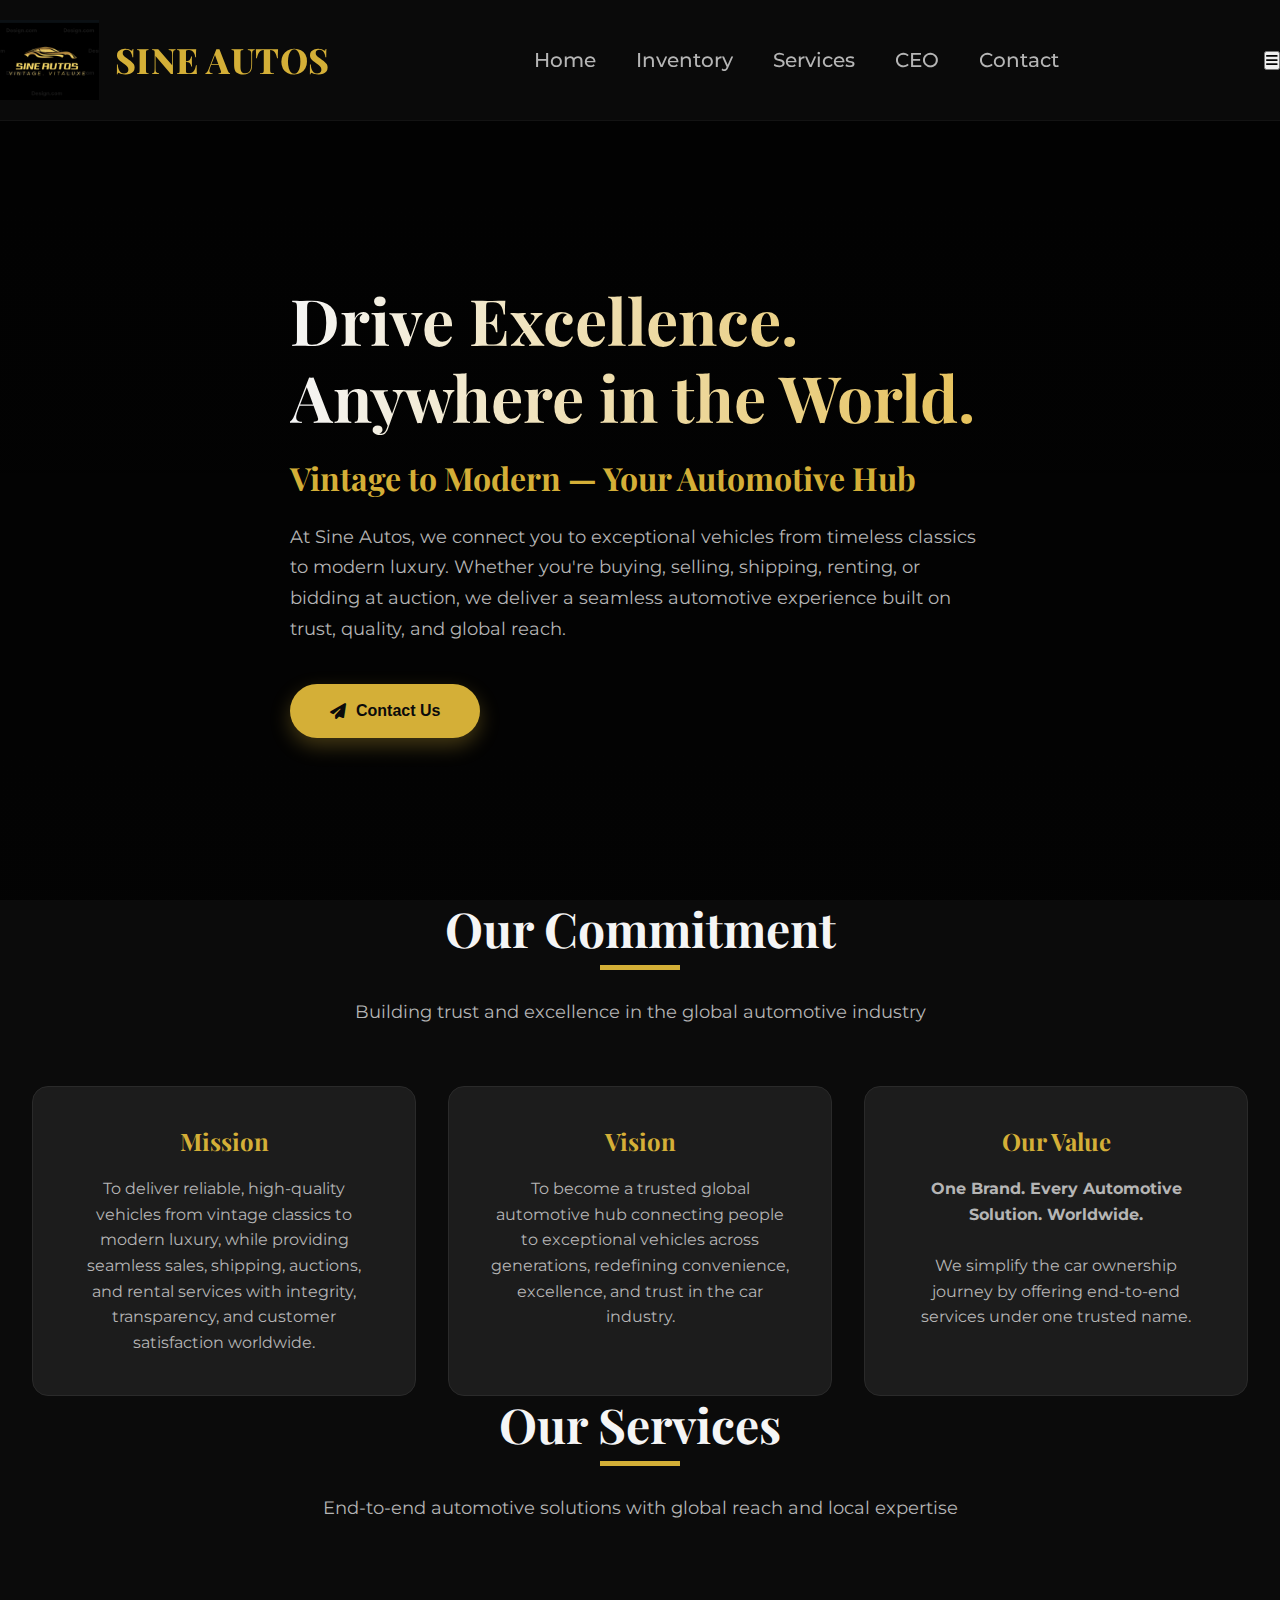
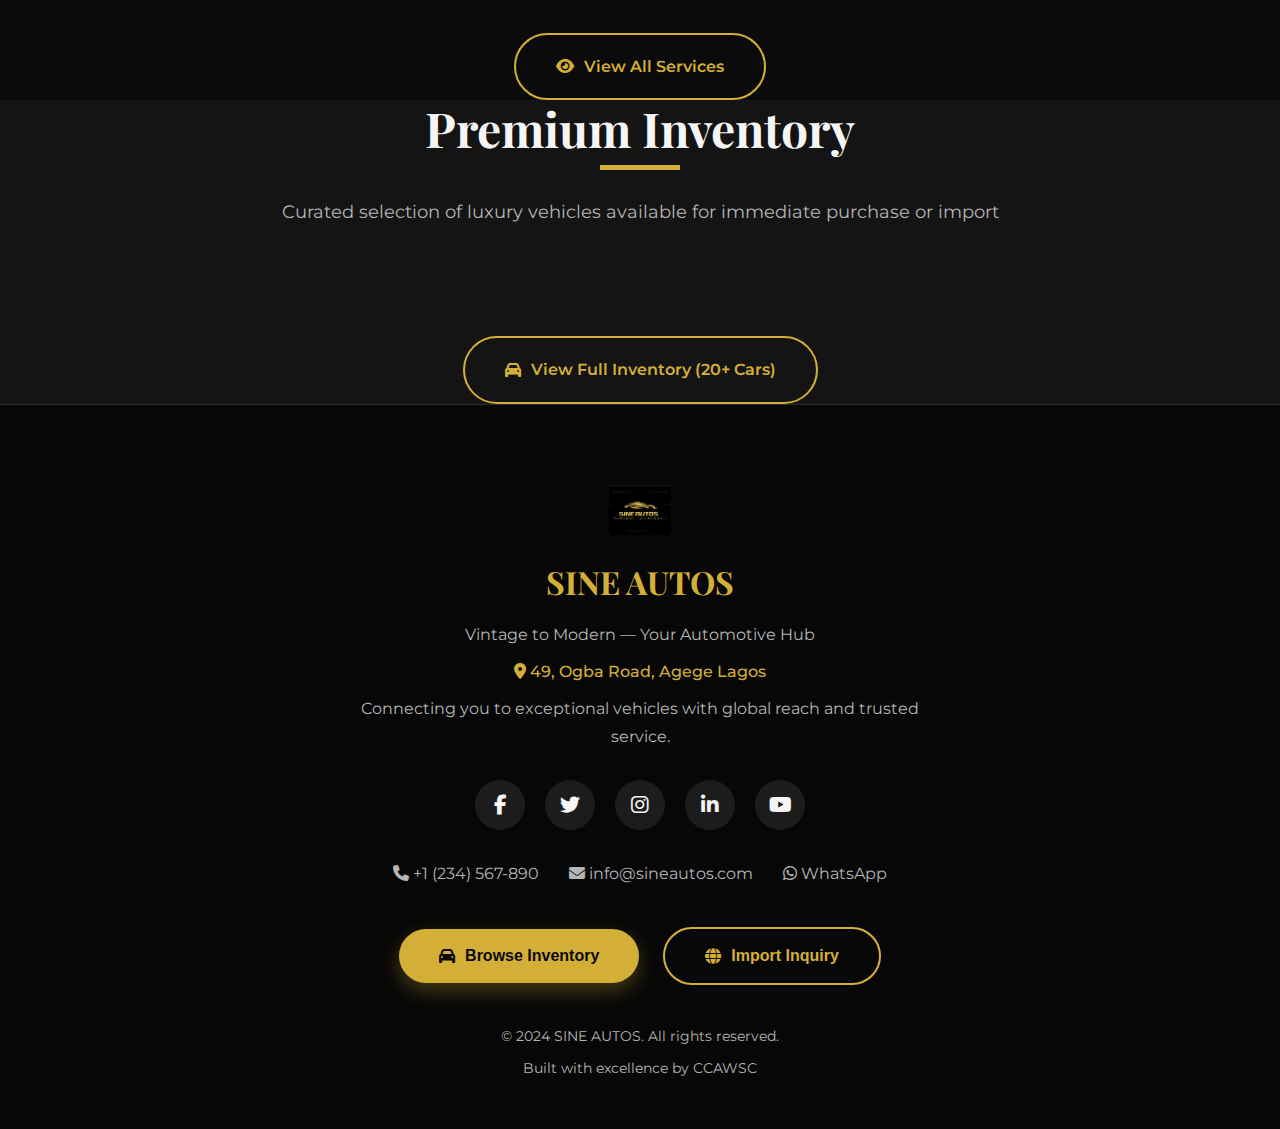
<file: index.html>
<!DOCTYPE html>
<html lang="en">
<head>
    <meta charset="UTF-8">
    <title>SINE AUTOS | Vintage to Modern — Your Automotive Hub</title>
    <meta name="viewport" content="width=device-width, initial-scale=1.0">
    
    <link href="https://fonts.googleapis.com/css2?family=Montserrat:wght@300;400;500;600;700&family=Playfair+Display:wght@600;700;800&family=Inter:wght@300;400;500&display=swap" rel="stylesheet">
    <link rel="stylesheet" href="https://cdnjs.cloudflare.com/ajax/libs/font-awesome/6.5.0/css/all.min.css">
    
    <link rel="stylesheet" href="style.css">
</head>

<body>
    <!-- Header -->
    <header>
        <div class="container header-inner">
            <div class="logo" id="logo">
                <img src="logo.jpeg" alt="Sine Autos Logo">
                <span class="logo-text">SINE AUTOS</span>
            </div>
            <nav class="desktop-nav">
                <a href="index.html">Home</a>
                <a href="inventory.html">Inventory</a>
                <a href="services.html">Services</a>
                <a href="ceo.html">CEO</a>
                <a href="#contact">Contact</a>
            </nav>
            <button class="mobile-menu-btn" onclick="toggleMobileNav()">
                <i class="fas fa-bars"></i>
            </button>
        </div>
    </header>

    <!-- Mobile Navigation -->
    <nav class="mobile-nav" id="mobileNav">
        <button class="mobile-close" onclick="toggleMobileNav()">
            <i class="fas fa-times"></i>
        </button>
        <a href="index.html" onclick="toggleMobileNav()">Home</a>
        <a href="inventory.html" onclick="toggleMobileNav()">Inventory</a>
        <a href="services.html" onclick="toggleMobileNav()">Services</a>
        <a href="ceo.html" onclick="toggleMobileNav()">CEO</a>
        <a href="#contact" onclick="toggleMobileNav()">Contact</a>
    </nav>

    <!-- Hero Section -->
    <section class="hero" id="home">
        <div class="hero-bg"></div>
        <div class="container">
            <div class="hero-content">
                <h1>Drive Excellence.<br>Anywhere in the World.</h1>
                <h2>Vintage to Modern — Your Automotive Hub</h2>
                <p>At Sine Autos, we connect you to exceptional vehicles from timeless classics to modern luxury. Whether you're buying, selling, shipping, renting, or bidding at auction, we deliver a seamless automotive experience built on trust, quality, and global reach.</p>
                <button class="btn btn-gold" onclick="openModal('general')">
                    <i class="fas fa-paper-plane"></i>Contact Us
                </button>
            </div>
        </div>
    </section>

    <!-- Mission Section -->
    <section id="mission">
        <div class="container">
            <div class="section-header">
                <h2 class="section-title">Our Commitment</h2>
                <p class="section-subtitle">Building trust and excellence in the global automotive industry</p>
            </div>
            <div class="grid grid-3">
                <div class="card mission-card">
                    <h3>Mission</h3>
                    <p>To deliver reliable, high-quality vehicles from vintage classics to modern luxury, while providing seamless sales, shipping, auctions, and rental services with integrity, transparency, and customer satisfaction worldwide.</p>
                </div>
                <div class="card mission-card">
                    <h3>Vision</h3>
                    <p>To become a trusted global automotive hub connecting people to exceptional vehicles across generations, redefining convenience, excellence, and trust in the car industry.</p>
                </div>
                <div class="card mission-card">
                    <h3>Our Value</h3>
                    <p><strong>One Brand. Every Automotive Solution. Worldwide.</strong><br><br>
                    We simplify the car ownership journey by offering end-to-end services under one trusted name.</p>
                </div>
            </div>
        </div>
    </section>

    <!-- Services Preview Section (DYNAMIC) -->
    <section id="services-preview">
        <div class="container">
            <div class="section-header">
                <h2 class="section-title">Our Services</h2>
                <p class="section-subtitle">End-to-end automotive solutions with global reach and local expertise</p>
            </div>
            <div class="services-grid" id="featured-services-grid">
                <!-- Services will be loaded here from backend -->
            </div>
            <div style="text-align: center; margin-top: 50px;">
                <a href="services.html" class="btn btn-outline">
                    <i class="fas fa-eye"></i> View All Services
                </a>
            </div>
        </div>
    </section>

    <!-- Inventory Preview Section (DYNAMIC) -->
    <section id="inventory-preview">
        <div class="container">
            <div class="section-header">
                <h2 class="section-title">Premium Inventory</h2>
                <p class="section-subtitle">Curated selection of luxury vehicles available for immediate purchase or import</p>
            </div>
            <div class="inventory-grid" style="justify-items: center;" id="featured-cars-grid">
                <!-- Cars will be loaded here from backend -->
            </div>
            <div style="text-align: center; margin-top: 50px;">
                <a href="inventory.html" class="btn btn-outline">
                    <i class="fas fa-car"></i> View Full Inventory (20+ Cars)
                </a>
            </div>
        </div>
    </section>

    <!-- Footer -->
    <footer id="contact">
        <div class="container">
            <div class="footer-content">
                <img src="logo.jpeg" alt="Sine Autos Logo" class="footer-logo">
                <h2 class="logo-text" style="font-size: 32px; margin-bottom: 20px;">SINE AUTOS</h2>
                <p>Vintage to Modern — Your Automotive Hub</p>
                <p style="margin-top: 10px; color: var(--gold); font-weight: 500;">
                    <i class="fas fa-map-marker-alt"></i> 49, Ogba Road, Agege Lagos
                </p>
                <p style="margin-top: 10px;">Connecting you to exceptional vehicles with global reach and trusted service.</p>
                
                <div class="social-media">
                    <a href="https://facebook.com" target="_blank" class="social-icon" aria-label="Facebook">
                        <i class="fab fa-facebook-f"></i>
                    </a>
                    <a href="https://twitter.com" target="_blank" class="social-icon" aria-label="Twitter">
                        <i class="fab fa-twitter"></i>
                    </a>
                    <a href="https://instagram.com" target="_blank" class="social-icon" aria-label="Instagram">
                        <i class="fab fa-instagram"></i>
                    </a>
                    <a href="https://linkedin.com" target="_blank" class="social-icon" aria-label="LinkedIn">
                        <i class="fab fa-linkedin-in"></i>
                    </a>
                    <a href="https://youtube.com" target="_blank" class="social-icon" aria-label="YouTube">
                        <i class="fab fa-youtube"></i>
                    </a>
                </div>
                
                <div class="footer-contact">
                    <a href="tel:+1234567890">
                        <i class="fas fa-phone"></i> +1 (234) 567-890
                    </a>
                    <a href="mailto:info@sineautos.com">
                        <i class="fas fa-envelope"></i> info@sineautos.com
                    </a>
                    <a href="https://wa.me/1234567890" target="_blank">
                        <i class="fab fa-whatsapp"></i> WhatsApp
                    </a>
                </div>
                
                <div style="margin: 40px 0;">
                    <button class="btn btn-gold" onclick="openModal('general')" style="margin: 0 10px;">
                        <i class="fas fa-car"></i> Browse Inventory
                    </button>
                    <button class="btn btn-outline" onclick="openServiceModal('shipping-logistics')" style="margin: 0 10px;">
                        <i class="fas fa-globe"></i> Import Inquiry
                    </button>
                </div>
            </div>
            <div class="copyright">
                <p>&copy; 2024 SINE AUTOS. All rights reserved.</p>
                <p>Built with excellence by CCAWSC</p>
            </div>
        </div>
    </footer>

    <!-- Modal Structure -->
    <div class="modal" id="modal">
        <div class="modal-content">
            <button class="close" onclick="closeModal()">&times;</button>
            <div id="modalContent">
                <!-- Dynamic content will be inserted here -->
            </div>
        </div>
    </div>

    <script src="script.js"></script>
    <script>
        // Load dynamic data on page load
        document.addEventListener('DOMContentLoaded', function() {
            if (typeof loadFeaturedCars === 'function') loadFeaturedCars();
            if (typeof loadFeaturedServices === 'function') loadFeaturedServices();
        });
    </script>
</body>
</html>
</file>
<file: style.css>
:root {
    --black: #0b0b0b;
    --dark: #141414;
    --gold: #d4af37;
    --gold-soft: #e6c158;
    --gold-dark: #b8941f;
    --text: #f5f5f5;
    --muted: #b5b5b5;
    --card: #1c1c1c;
    --border: #2a2a2a;
    --radius: 16px;
    --radius-sm: 8px;
    --transition: all 0.35s cubic-bezier(0.4, 0, 0.2, 1);
    --shadow: 0 10px 30px rgba(0, 0, 0, 0.3);
    --shadow-lg: 0 20px 50px rgba(0, 0, 0, 0.5);
}

* {
    box-sizing: border-box;
    margin: 0;
    padding: 0;
}

body {
    font-family: 'Montserrat', sans-serif;
    background: var(--black);
    color: var(--text);
    line-height: 1.7;
    overflow-x: hidden;
}

h1, h2, h3, h4, h5 {
    font-family: 'Playfair Display', serif;
    font-weight: 700;
    line-height: 1.2;
}

h1 {
    font-size: clamp(48px, 5vw, 64px);
}

h2 {
    font-size: clamp(36px, 4vw, 48px);
    margin-bottom: 16px;
}

h3 {
    font-size: 24px;
    margin-bottom: 16px;
}

.container {
    max-width: 1300px;
    margin: 0 auto;
    padding: 0 32px;
}

.section {
    padding: 100px 0;
}

.section-header {
    text-align: center;
    margin-bottom: 60px;
    max-width: 800px;
    margin-left: auto;
    margin-right: auto;
}

.section-title {
    margin-bottom: 16px;
    position: relative;
    display: inline-block;
}

.section-title::after {
    content: '';
    position: absolute;
    bottom: -12px;
    left: 50%;
    transform: translateX(-50%);
    width: 80px;
    height: 5px;
    background: var(--gold);
}

.section-subtitle {
    color: var(--muted);
    font-size: 18px;
    line-height: 1.6;
    margin-top: 24px;
}

/* ===== HEADER ===== */
header {
    position: fixed;
    top: 0;
    width: 100%;
    background: rgba(10, 10, 10, 0.98);
    backdrop-filter: blur(10px);
    border-bottom: 1px solid rgba(42, 42, 42, 0.3);
    z-index: 1000;
    transition: var(--transition);
}

.header-inner {
    display: flex;
    align-items: center;
    justify-content: space-between;
    padding: 20px 0;
}

.logo {
    display: flex;
    align-items: center;
    gap: 16px;
    font-family: 'Playfair Display', serif;
    font-size: 35px;
    font-weight: 800;
    letter-spacing: 0.5px;
    cursor: pointer;
    transition: var(--transition);
}

.logo:hover {
    transform: translateY(-4px);
}

.logo-text {
    color: var(--gold);
}

.logo img {
    height: 80px;
    width: auto;
    object-fit: contain;
}

nav {
    display: flex;
    gap: 40px;
}

nav a {
    color: var(--muted);
    font-weight: 500;
    font-size: 20px;
    position: relative;
    padding: 8px 0;
    transition: var(--transition);
    text-decoration: none;
}

nav a:hover {
    color: var(--gold);
}

nav a::after {
    content: '';
    position: absolute;
    bottom: 0;
    left: 0;
    width: 0;
    height: 2px;
    background: var(--gold);
    transition: width 0.3s ease;
}

nav a:hover::after {
    width: 100%;
}

/* ===== HERO ===== */
.hero {
    min-height: 100vh;
    display: flex;
    align-items: center;
    position: relative;
    padding-top: 120px;
}

.hero-bg {
    position: absolute;
    top: 0;
    left: 0;
    width: 100%;
    height: 100%;
    background: linear-gradient(rgba(0,0,0,0.85), rgba(0,0,0,0.7)), 
                url("https://images.unsplash.com/photo-1503376780353-7e6692767b70") center/cover fixed;
    z-index: -1;
}

.hero-content {
    max-width: 800px;
}

.hero h1 {
    margin-bottom: 24px;
    background: linear-gradient(to right, var(--text), var(--gold-soft));
    -webkit-background-clip: text;
    -webkit-text-fill-color: transparent;
    background-clip: text;
}

.hero h2 {
    color: var(--gold);
    margin-bottom: 24px;
    font-size: clamp(24px, 3vw, 32px);
}

.hero p {
    font-size: 18px;
    color: var(--muted);
    margin-bottom: 40px;
    max-width: 700px;
}

/* ===== BUTTONS ===== */
.btn {
    display: inline-flex;
    align-items: center;
    justify-content: center;
    gap: 10px;
    padding: 18px 40px;
    border-radius: 50px;
    font-weight: 600;
    font-size: 16px;
    border: none;
    cursor: pointer;
    transition: var(--transition);
    position: relative;
    overflow: hidden;
    text-decoration: none;
    color: inherit;
}

.btn-gold {
    background: var(--gold);
    color: var(--black);
    box-shadow: 0 8px 20px rgba(212, 175, 55, 0.3);
}

.btn-gold:hover {
    background: var(--gold-soft);
    transform: translateY(-3px);
    box-shadow: 0 12px 25px rgba(212, 175, 55, 0.4);
    color: var(--black);
}

.btn-outline {
    border: 2px solid var(--gold);
    color: var(--gold);
    background: transparent;
}

.btn-outline:hover {
    background: rgba(212, 175, 55, 0.1);
    transform: translateY(-3px);
    color: var(--gold);
}

.btn-sm {
    padding: 12px 24px;
    font-size: 14px;
}

/* ===== GRID SYSTEM ===== */
.grid {
    display: grid;
    gap: 32px;
}

.grid-3 {
    grid-template-columns: repeat(auto-fit, minmax(300px, 1fr));
}

.grid-4 {
    grid-template-columns: repeat(auto-fit, minmax(250px, 1fr));
}

.grid-2 {
    grid-template-columns: 1fr 1fr;
    gap: 60px;
    align-items: center;
}

/* ===== CARDS ===== */
.card {
    background: var(--card);
    border: 1px solid var(--border);
    border-radius: var(--radius);
    padding: 40px;
    transition: var(--transition);
    height: 100%;
    display: flex;
    flex-direction: column;
}

.card:hover {
    border-color: var(--gold);
    transform: translateY(-5px);
    box-shadow: var(--shadow);
}

/* ===== MISSION SECTION ===== */
#mission {
    background: var(--black);
}

.mission-card {
    text-align: center;
}

.mission-card h3 {
    margin-bottom: 20px;
    color: var(--gold);
}

.mission-card p {
    color: var(--muted);
    line-height: 1.6;
}

/* ===== SERVICES ===== */
#services-preview, #services {
    background: var(--black);
}

.services-grid {
    display: grid;
    grid-template-columns: repeat(auto-fit, minmax(280px, 1fr));
    gap: 30px;
}

.service-card {
    text-align: center;
    padding: 40px 30px;
    cursor: pointer;
    position: relative;
    overflow: hidden;
}

.service-card::before {
    content: '';
    position: absolute;
    top: 0;
    left: 0;
    width: 100%;
    height: 4px;
    background: var(--gold);
    transform: scaleX(0);
    transition: transform 0.3s ease;
}

.service-card:hover::before {
    transform: scaleX(1);
}

.service-card h3 {
    font-size: 20px;
    margin-bottom: 16px;
}

/* ===== INVENTORY ===== */
#inventory-preview, #inventory {
    background: var(--dark);
}

.inventory-grid {
    display: grid;
    grid-template-columns: repeat(auto-fill, minmax(320px, 1fr));
    gap: 30px;
}

.inventory-grid.compact {
    grid-template-columns: repeat(auto-fill, minmax(250px, 1fr));
}

.inventory-grid.compact .inventory-card {
    padding: 0;
}

.inventory-grid.compact .inventory-card img {
    height: 180px;
}

.inventory-grid.compact .inventory-content {
    padding: 20px;
}

.inventory-grid.compact .inventory-card h3 {
    font-size: 18px;
}

.inventory-grid.compact .price {
    font-size: 20px;
}

.inventory-card {
    padding: 0;
    overflow: hidden;
}

.inventory-card img {
    width: 100%;
    height: 220px;
    object-fit: cover;
    display: block;
    transition: transform 0.5s ease;
}

.inventory-card:hover img {
    transform: scale(1.05);
}

.inventory-content {
    padding: 24px;
    flex-grow: 1;
    display: flex;
    flex-direction: column;
}

.inventory-card h3 {
    font-size: 20px;
    margin-bottom: 12px;
}

.price {
    color: var(--gold);
    font-size: 24px;
    font-weight: 700;
    margin: 12px 0;
    font-family: 'Playfair Display', serif;
}

.inventory-card p {
    color: var(--muted);
    margin-bottom: 20px;
    font-size: 14px;
}

.actions {
    display: grid;
    grid-template-columns: 1fr 1fr;
    gap: 12px;
    margin-top: auto;
}

/* ===== CEO SECTION ===== */
#ceo {
    background: var(--black);
}

.ceo-grid {
    display: grid;
    grid-template-columns: 1fr 1fr;
    gap: 60px;
    align-items: center;
}

.ceo-image {
    position: relative;
    overflow: hidden;
    border-radius: var(--radius);
    box-shadow: var(--shadow-lg);
}

.ceo-image img {
    width: 100%;
    height: 500px;
    object-fit: cover;
    display: block;
    border-radius: var(--radius);
}

.ceo-badge {
    position: absolute;
    bottom: 20px;
    left: 20px;
    background: rgba(212, 175, 55, 0.9);
    color: var(--black);
    padding: 8px 20px;
    border-radius: 50px;
    font-weight: 600;
    font-size: 14px;
    backdrop-filter: blur(10px);
}

.ceo-content h2 {
    margin-bottom: 8px;
    color: var(--gold);
}

.ceo-content h3 {
    font-size: 28px;
    margin-bottom: 20px;
    color: var(--text);
}

.ceo-content p {
    color: var(--muted);
    line-height: 1.8;
    font-size: 16px;
    margin-bottom: 24px;
}

.ceo-highlight {
    background: rgba(212, 175, 55, 0.1);
    border-left: 4px solid var(--gold);
    padding: 20px;
    border-radius: var(--radius-sm);
    margin-top: 20px;
}

.ceo-highlight p {
    margin: 0;
    font-style: italic;
    color: var(--gold-soft);
}

/* ===== FOOTER ===== */
footer {
    background: #070707;
    border-top: 1px solid var(--border);
    padding: 80px 0 40px;
}

.footer-content {
    max-width: 600px;
    margin: 0 auto 40px;
    text-align: center;
}

.footer-logo {
    height: 50px;
    margin-bottom: 20px;
}

footer p {
    color: var(--muted);
    margin-bottom: 8px;
}

.social-media {
    display: flex;
    justify-content: center;
    gap: 20px;
    margin: 30px 0;
    flex-wrap: wrap;
}

.social-icon {
    width: 50px;
    height: 50px;
    background: var(--card);
    border-radius: 50%;
    display: flex;
    align-items: center;
    justify-content: center;
    color: var(--text);
    font-size: 20px;
    transition: var(--transition);
    text-decoration: none;
}

.social-icon:hover {
    background: var(--gold);
    color: var(--black);
    transform: translateY(-3px);
}

.footer-contact {
    display: flex;
    justify-content: center;
    gap: 30px;
    margin: 30px 0;
    flex-wrap: wrap;
}

.footer-contact a {
    color: var(--muted);
    text-decoration: none;
    transition: var(--transition);
}

.footer-contact a:hover {
    color: var(--gold);
}

.copyright {
    color: #666;
    font-size: 14px;
    margin-top: 40px;
    text-align: center;
}

/* ===== MODAL ===== */
.modal {
    position: fixed;
    inset: 0;
    background: rgba(0, 0, 0, 0.9);
    display: none;
    align-items: center;
    justify-content: center;
    z-index: 2000;
    padding: 20px;
    animation: fadeIn 0.3s ease;
}

@keyframes fadeIn {
    from { opacity: 0; }
    to { opacity: 1; }
}

.modal-content {
    background: var(--card);
    padding: 50px;
    border-radius: var(--radius);
    max-width: 600px;
    width: 100%;
    border: 1px solid var(--border);
    position: relative;
    max-height: 90vh;
    overflow-y: auto;
    animation: slideUp 0.4s ease;
}

@keyframes slideUp {
    from {
        opacity: 0;
        transform: translateY(30px);
    }
    to {
        opacity: 1;
        transform: translateY(0);
    }
}

.modal-header {
    text-align: center;
    margin-bottom: 30px;
}

.modal-header h3 {
    color: var(--gold);
    margin-bottom: 8px;
}

.modal-subtitle {
    color: var(--muted);
    font-size: 16px;
}

.modal input,
.modal textarea,
.modal select {
    width: 100%;
    padding: 16px;
    margin-bottom: 16px;
    background: var(--dark);
    border: 1px solid var(--border);
    border-radius: var(--radius-sm);
    color: var(--text);
    font-family: 'Montserrat', sans-serif;
    font-size: 15px;
    transition: var(--transition);
}

.modal input:focus,
.modal textarea:focus,
.modal select:focus {
    outline: none;
    border-color: var(--gold);
    box-shadow: 0 0 0 2px rgba(212, 175, 55, 0.1);
}

.modal textarea {
    min-height: 120px;
    resize: vertical;
}

.form-row {
    display: grid;
    grid-template-columns: 1fr 1fr;
    gap: 16px;
}

.form-group {
    margin-bottom: 16px;
}

.form-group.full-width {
    grid-column: 1 / -1;
}

.close {
    position: absolute;
    top: 20px;
    right: 20px;
    font-size: 28px;
    cursor: pointer;
    color: var(--muted);
    transition: var(--transition);
    width: 40px;
    height: 40px;
    display: flex;
    align-items: center;
    justify-content: center;
    border-radius: 50%;
    background: none;
    border: none;
}

.close:hover {
    color: var(--gold);
    background: rgba(255, 255, 255, 0.05);
}

/* Service-specific form styles */
.form-service-vehicle .form-row,
.form-service-shipping .form-row {
    grid-template-columns: 1fr 1fr;
}

.form-service-vehicle .form-group.full-width,
.form-service-shipping .form-group.full-width {
    grid-column: 1 / -1;
}

.form-note {
    background: rgba(212, 175, 55, 0.1);
    border-left: 3px solid var(--gold);
    padding: 16px;
    margin: 20px 0;
    border-radius: var(--radius-sm);
    color: var(--gold-soft);
    font-size: 14px;
}

/* ===== RESPONSIVE ===== */
@media (max-width: 1024px) {
    .container {
        padding: 0 24px;
    }
    
    .ceo-grid,
    .grid-2 {
        grid-template-columns: 1fr;
        gap: 40px;
    }
    
    .ceo-image img {
        height: 400px;
    }
    
    .inventory-grid {
        grid-template-columns: repeat(auto-fill, minmax(280px, 1fr));
    }
    
    .form-row {
        grid-template-columns: 1fr;
    }
}

@media (max-width: 768px) {
    .section {
        padding: 80px 0;
    }
    
    .header-inner {
        padding: 16px 0;
    }
    
    nav {
        display: none;
    }
    
    .mobile-menu-btn {
        display: block;
        background: none;
        border: none;
        color: var(--text);
        font-size: 24px;
        cursor: pointer;
    }
    
    .hero {
        text-align: center;
    }
    
    .hero h1 {
        font-size: 42px;
    }
    
    .grid-3,
    .grid-4 {
        grid-template-columns: 1fr;
    }
    
    .actions {
        grid-template-columns: 1fr;
    }
    
    .modal-content {
        padding: 30px 20px;
    }
    
    .section-header {
        margin-bottom: 40px;
    }
}

@media (max-width: 480px) {
    .container {
        padding: 0 16px;
    }
    
    h1 {
        font-size: 36px;
    }
    
    h2 {
        font-size: 28px;
    }
    
    .btn {
        padding: 16px 32px;
        font-size: 15px;
    }
    
    .card {
        padding: 30px 20px;
    }
    
    .ceo-image img {
        height: 300px;
    }
    
    .social-icon {
        width: 44px;
        height: 44px;
        font-size: 18px;
    }
}

/* Mobile Navigation */
.mobile-nav {
    display: none;
    position: fixed;
    top: 0;
    left: 0;
    width: 100%;
    height: 100%;
    background: var(--black);
    z-index: 999;
    padding: 100px 24px;
    text-align: center;
    transform: translateY(-100%);
    transition: transform 0.4s ease;
}

.mobile-nav.active {
    transform: translateY(0);
}

.mobile-nav a {
    display: block;
    color: var(--text);
    font-size: 20px;
    margin: 20px 0;
    padding: 12px;
    text-decoration: none;
    border-bottom: 1px solid var(--border);
}

.mobile-nav a:hover {
    color: var(--gold);
}

.mobile-close {
    position: absolute;
    top: 30px;
    right: 30px;
    font-size: 28px;
    color: var(--text);
    background: none;
    border: none;
    cursor: pointer;
}
</file>
